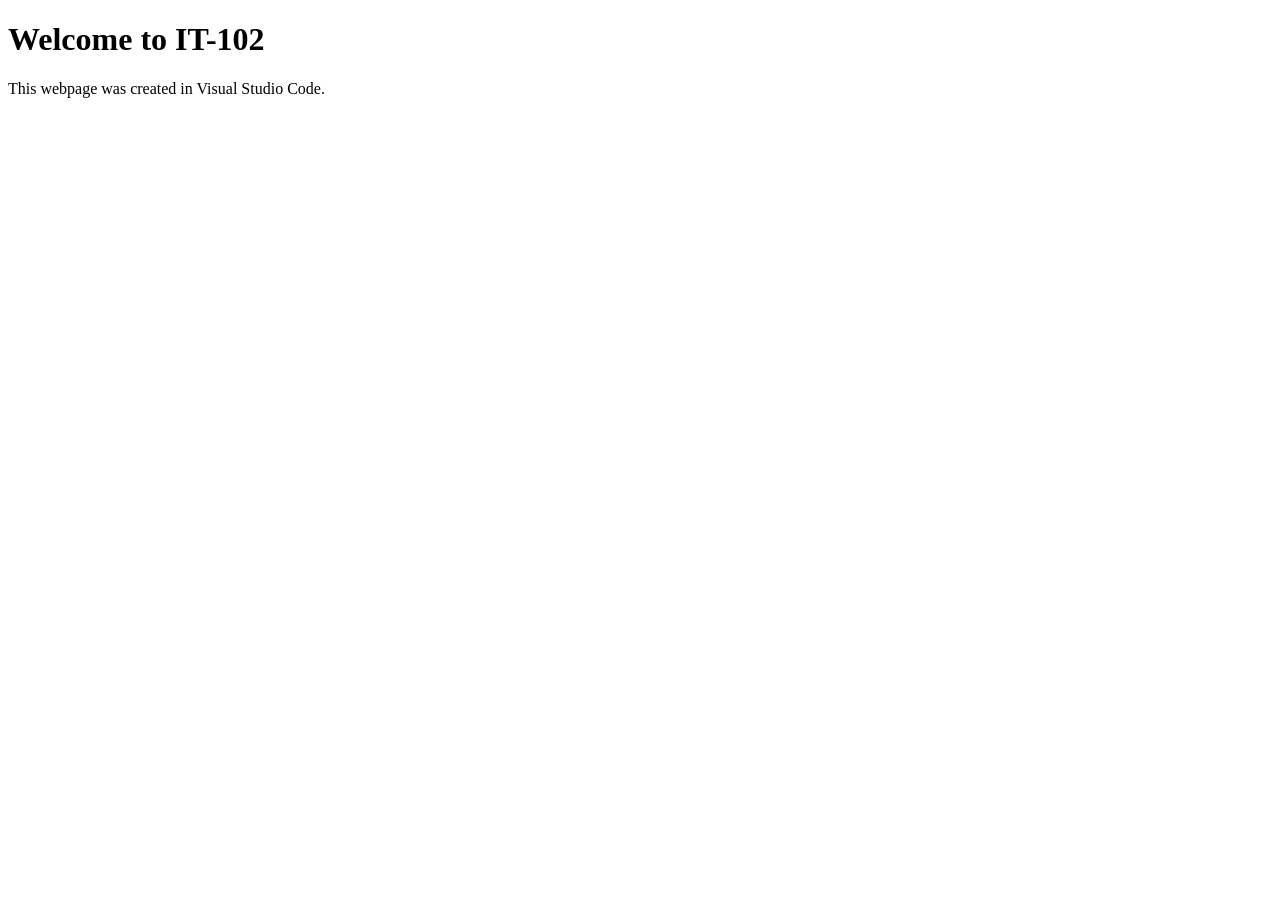
<file: index.html>
<!DOCTYPE html>
<html lang="en">

<head>
    <meta charset="UTF-8">
    <title>IT-102 GitHub Test</title>
</head>

<body>

    <h1>Welcome to IT-102</h1>
    <p>This webpage was created in Visual Studio Code.</p>

</body>

</html>
</file>
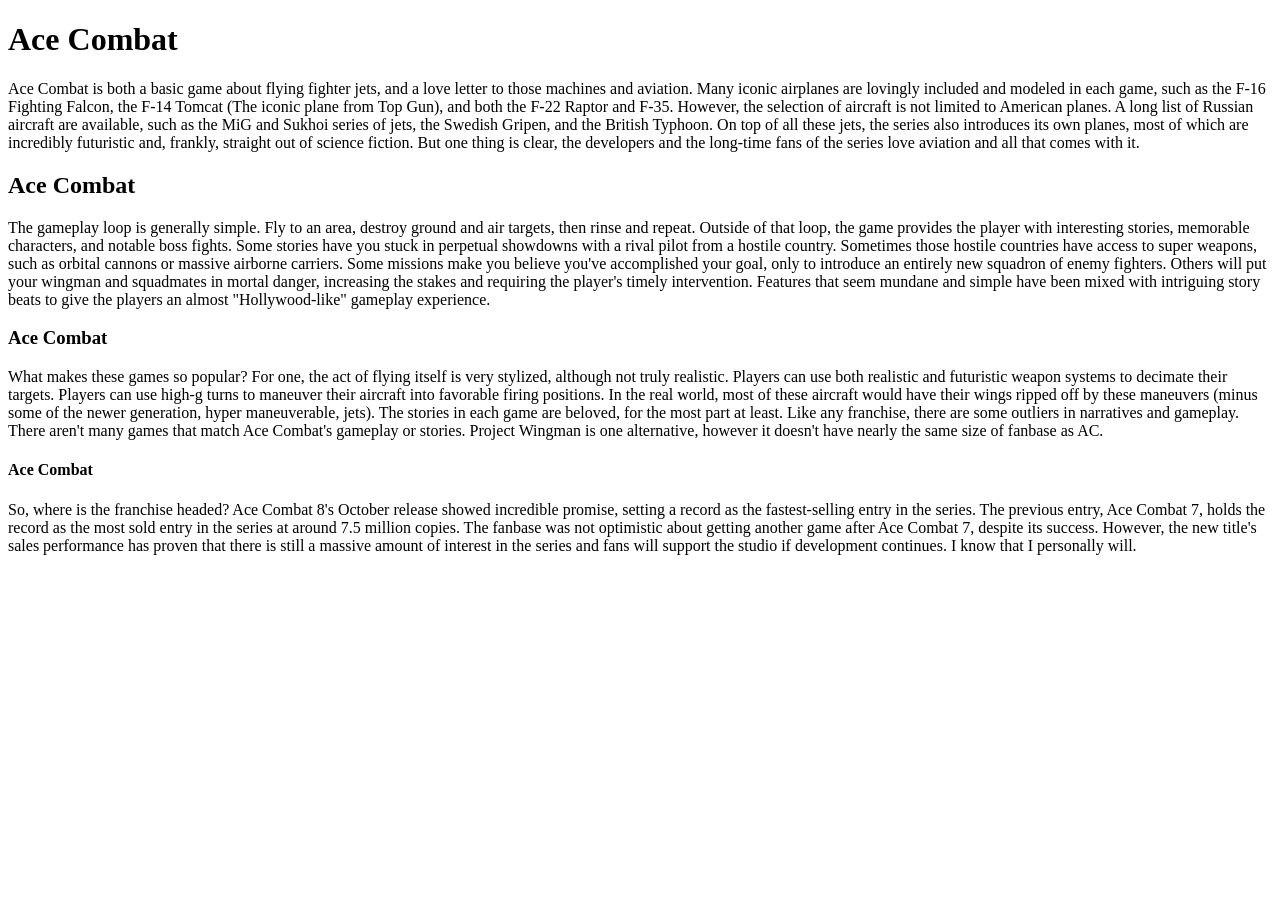
<file: week-02-html-headings/index.html>
<!DOCTYPE html>
<html>
<h1>Ace Combat</h1>

<p>Ace Combat is both a basic game about flying fighter jets, and a love letter to those machines and aviation. 
Many iconic airplanes are lovingly included and modeled in each game, such as the F-16 Fighting Falcon, the F-14 Tomcat 
(The iconic plane from Top Gun), and both the F-22 Raptor and F-35. However, the selection of aircraft is not limited
to American planes. A long list of Russian aircraft are available, such as the MiG and Sukhoi series of jets, the Swedish 
Gripen, and the British Typhoon. On top of all these jets, the series also introduces its own planes, most of which are 
incredibly futuristic and, frankly, straight out of science fiction. But one thing is clear, the developers and the
long-time fans of the series love aviation and all that comes with it. 
</p>

<h2>Ace Combat</h2>

<p>The gameplay loop is generally simple. Fly to an area, destroy ground and air targets, then rinse and repeat. 
Outside of that loop, the game provides the player with interesting stories, memorable characters, and notable boss fights.
Some stories have you stuck in perpetual showdowns with a rival pilot from a hostile country.
Sometimes those hostile countries have access to super weapons, such as orbital cannons or massive airborne carriers.
Some missions make you believe you've accomplished your goal, only to introduce an entirely new squadron of enemy fighters.
Others will put your wingman and squadmates in mortal danger, increasing the stakes and requiring the player's timely 
intervention. Features that seem mundane and simple have been mixed with intriguing story beats to give the players
an almost "Hollywood-like" gameplay experience.
</p>

<h3>Ace Combat</h3>

<p>What makes these games so popular? For one, the act of flying itself is very stylized, although not truly realistic. 
Players can use both realistic and futuristic weapon systems to decimate their targets. Players can use
high-g turns to maneuver their aircraft into favorable firing positions. In the real world, most of these aircraft would 
have their wings ripped off by these maneuvers (minus some of the newer generation, hyper maneuverable, jets). 
The stories in each game are beloved, for the most part at least. Like any franchise, there are some outliers
in narratives and gameplay. There aren't many games that match Ace Combat's gameplay or stories. Project Wingman is one
alternative, however it doesn't have nearly the same size of fanbase as AC.
</p>

<h4>Ace Combat</h4>

<p>So, where is the franchise headed? Ace Combat 8's October release showed incredible promise, setting a record 
as the fastest-selling entry in the series. The previous entry, Ace Combat 7, holds the record as the most sold entry in the 
series at around 7.5 million copies. The fanbase was not optimistic about getting another game after Ace Combat 7, despite
its success. However, the new title's sales performance has proven that there is still a massive amount of interest
in the series and fans will support the studio if development continues. I know that I personally will.
</p>
</html>
</file>
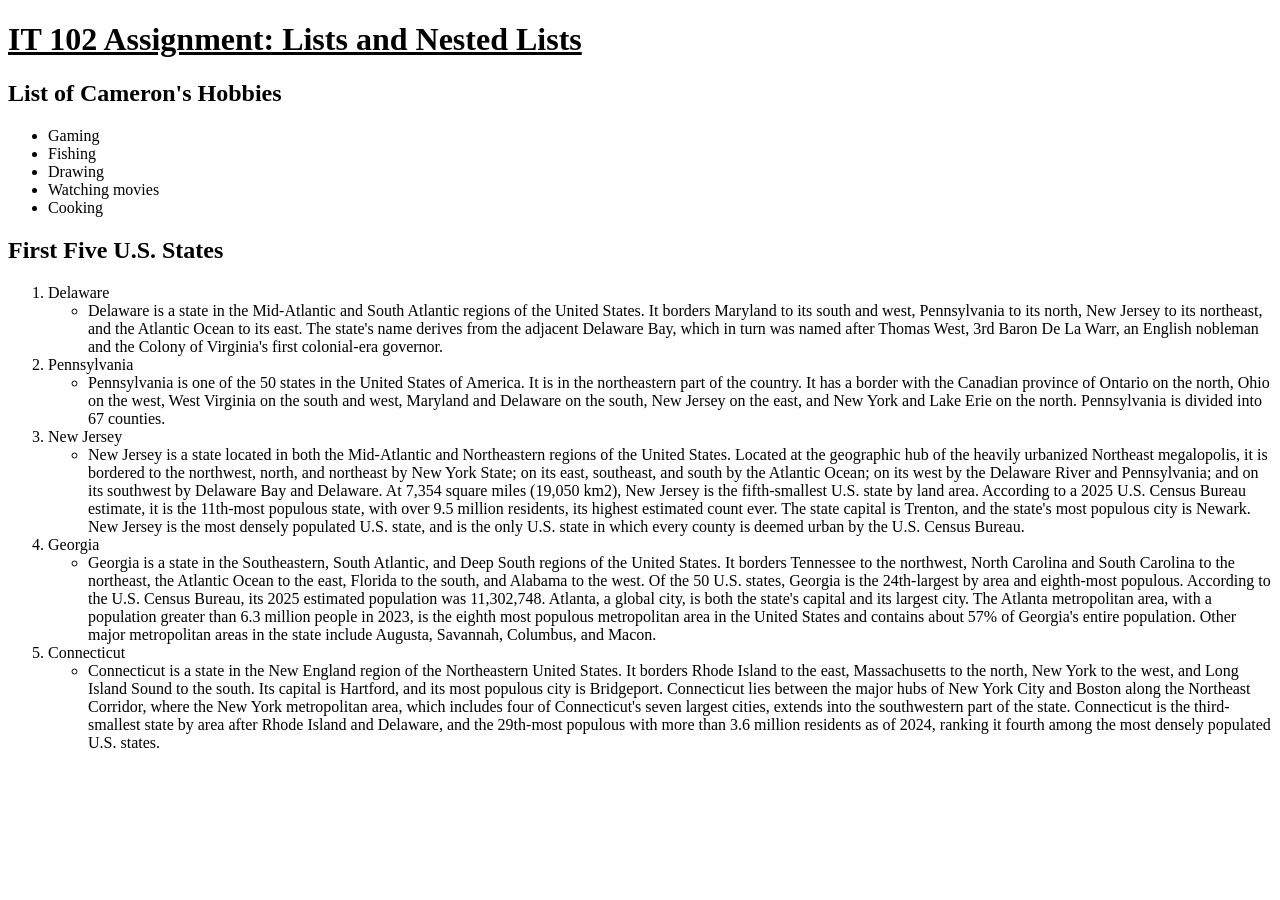
<file: week-02-html-lists/index.html>
<!DOCTYPE html>
<html>

<h1><u><b>IT 102 Assignment: Lists and Nested Lists</b></u></h1>

<h2>List of Cameron's Hobbies</h2>

<ul>
    <li>Gaming</li>
    <li>Fishing</li>
    <li>Drawing</li>
    <li>Watching movies</li>
    <li>Cooking</li>
</ul>

<h2>First Five U.S. States</h2>

<ol>
    <li>
        Delaware
        <ul>
            <li>Delaware is a state in the Mid-Atlantic and South Atlantic regions of the United States. 
            It borders Maryland to its south and west, Pennsylvania to its north, New Jersey to its northeast, and the Atlantic Ocean to its east.
             The state's name derives from the adjacent Delaware Bay, which in turn was named after Thomas West, 3rd Baron De La Warr,
             an English nobleman and the Colony of Virginia's first colonial-era governor.</li>
        </ul>
    
    </li>
    
    <li>
        Pennsylvania
        <ul>
            <li>Pennsylvania is one of the 50 states in the United States of America. It is in the northeastern part of the country. 
                It has a border with the Canadian province of Ontario on the north, Ohio on the west, West Virginia on the south and west, Maryland 
                and Delaware on the south, New Jersey on the east, and New York and Lake Erie on the north. Pennsylvania is divided into 67 counties.</li>
        </ul>
    </li>

    <li>
        New Jersey
        <ul>
            <li>New Jersey is a state located in both the Mid-Atlantic and Northeastern regions of the United States. 
                Located at the geographic hub of the heavily urbanized Northeast megalopolis, it is bordered to the northwest, north, and 
                northeast by New York State; on its east, southeast, and south by the Atlantic Ocean; on its west by the Delaware River and 
                Pennsylvania; and on its southwest by Delaware Bay and Delaware. At 7,354 square miles (19,050 km2), New Jersey is the 
                fifth-smallest U.S. state by land area. According to a 2025 U.S. Census Bureau estimate, it is the 11th-most populous state, 
                with over 9.5 million residents, its highest estimated count ever. The state capital is Trenton, and the state's most populous 
                city is Newark. New Jersey is the most densely populated U.S. state, and is the only U.S. state in which every county is 
                deemed urban by the U.S. Census Bureau.</li>
        </ul>
    </li>

    <li>
        Georgia
        <ul>
            <li>Georgia is a state in the Southeastern, South Atlantic, and Deep South regions of the United States. It borders Tennessee to 
                the northwest, North Carolina and South Carolina to the northeast, the Atlantic Ocean to the east, Florida to the south, and 
                Alabama to the west. Of the 50 U.S. states, Georgia is the 24th-largest by area and eighth-most populous. According to the 
                U.S. Census Bureau, its 2025 estimated population was 11,302,748. Atlanta, a global city, is both the state's capital and 
                its largest city. The Atlanta metropolitan area, with a population greater than 6.3 million people in 2023, is the eighth 
                most populous metropolitan area in the United States and contains about 57% of Georgia's entire population. Other major 
                metropolitan areas in the state include Augusta, Savannah, Columbus, and Macon.</li>
        </ul>
    </li>

    <li>
        Connecticut
        <ul>
            <li>Connecticut is a state in the New England region of the Northeastern United States. It borders Rhode Island to the east, 
                Massachusetts to the north, New York to the west, and Long Island Sound to the south. Its capital is Hartford, and its most 
                populous city is Bridgeport. Connecticut lies between the major hubs of New York City and Boston along the Northeast Corridor, 
                where the New York metropolitan area, which includes four of Connecticut's seven largest cities, extends into the southwestern 
                part of the state. Connecticut is the third-smallest state by area after Rhode Island and Delaware, and the 29th-most 
                populous with more than 3.6 million residents as of 2024, ranking it fourth among the most densely populated U.S. states.</li>
        </ul>
    </li>
</ol>

</html>
</file>
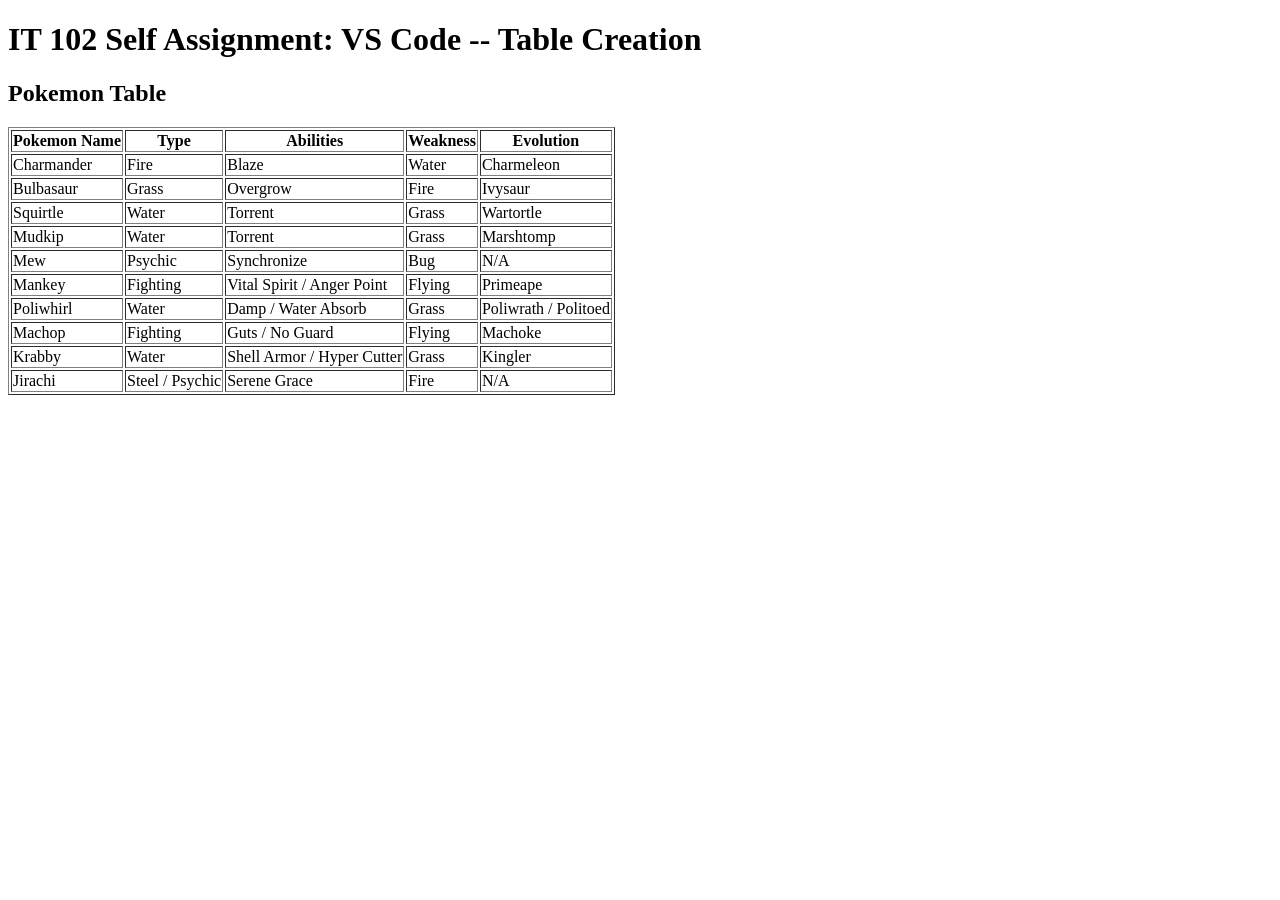
<file: week-02-html-tables/index.html>
<!DOCTYPE html>
<html>

<h1>IT 102 Self Assignment: VS Code -- Table Creation</h1>

<h2>Pokemon Table</h2>

<table border="1">
<!--Pokemon table headers-->
<tr>
    <th>Pokemon Name</th>
    <th>Type</th>
    <th>Abilities</th>
    <th>Weakness</th>
    <th>Evolution</th>
</tr>

<!--1. Charmander-->
<tr>
    <td>Charmander</td>
    <td>Fire</td>
    <td>Blaze</td>
    <td>Water</td>
    <td>Charmeleon</td>
</tr>

<!--2. Bulbasaur -->
<tr>
    <td>Bulbasaur</td>
    <td>Grass</td>
    <td>Overgrow</td>
    <td>Fire</td>
    <td>Ivysaur</td>
</tr>

<!--3. Squirtle-->
<tr>
    <td>Squirtle</td>
    <td>Water</td>
    <td>Torrent</td>
    <td>Grass</td>
    <td>Wartortle</td>
</tr>

<!--4. Mudkip-->
<tr>
    <td>Mudkip</td>
    <td>Water</td>
    <td>Torrent</td>
    <td>Grass</td>
    <td>Marshtomp</td>
</tr>

<!--5. Mew-->
<tr>
    <td>Mew</td>
    <td>Psychic</td>
    <td>Synchronize</td>
    <td>Bug</td>
    <td>N/A</td>
</tr>

<!--6. Mankey-->
<tr>
    <td>Mankey</td>
    <td>Fighting</td>
    <td>Vital Spirit / Anger Point</td>
    <td>Flying</td>
    <td>Primeape</td>
</tr>

<!--7. Poliwhirl-->
<tr>
    <td>Poliwhirl</td>
    <td>Water</td>
    <td>Damp / Water Absorb</td>
    <td>Grass</td>
    <td>Poliwrath / Politoed</td>
</tr>

<!--8. Machop-->
<tr>
    <td>Machop</td>
    <td>Fighting</td>
    <td>Guts / No Guard</td>
    <td>Flying</td>
    <td>Machoke</td>
</tr>

<!--9. Krabby-->
<tr>
    <td>Krabby</td>
    <td>Water</td>
    <td>Shell Armor / Hyper Cutter</td>
    <td>Grass</td>
    <td>Kingler</td>
</tr>

<!--10. Jirachi-->
<tr>
    <td>Jirachi</td>
    <td>Steel / Psychic</td>
    <td>Serene Grace</td>
    <td>Fire</td>
    <td>N/A</td>
</tr>
</table>
</html>
</file>
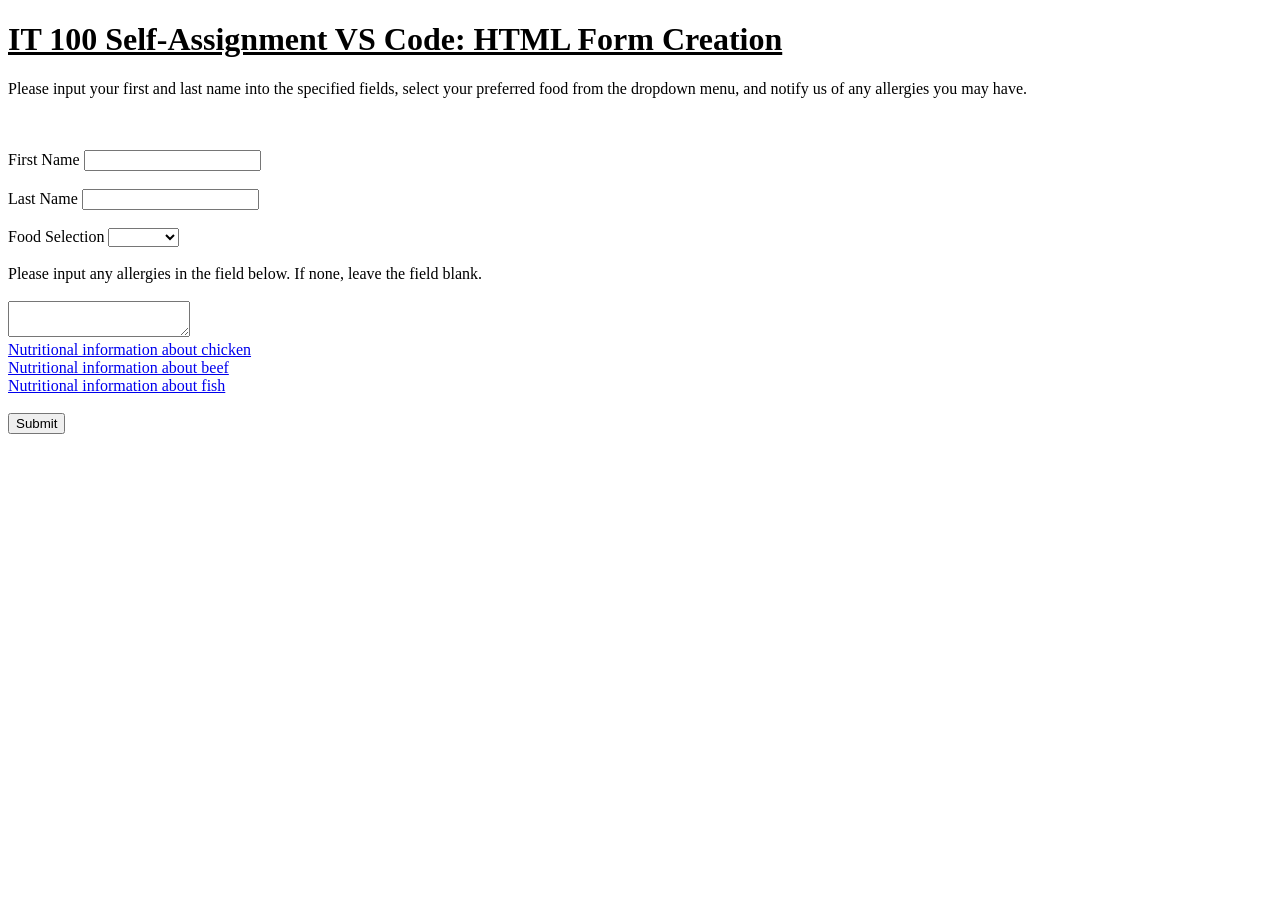
<file: week-04-html-forms/index.html>
<!DOCTYPE html>
<html>

    <body>

        <!--main assignment header-->
        <h1><b><u>IT 100 Self-Assignment VS Code: HTML Form Creation</u></b></h1>

        <!--opening form summary paragraph-->
        <p>Please input your first and last name into the specified fields, select your preferred food from the dropdown menu, 
        and notify us of any allergies you may have.</p>

    <br>
    <br>

        <!--creates the main form-->
        <form action="#" method="post">

            <!--creates the "first name" text before the text box-->
            <label for="firstName">First Name</label>

            <!--creates the text box for entering the user's first name-->
            <input id="firstName" name="firstName" type="text" minlength="2" maxlength="30" required>

    <br>
    <br>

            <!--creates the "last name" text before the text box-->
            <label for="lastName">Last Name</label>

            <!--creates the text box for entering the user's last name-->
            <input id="lastName" name="lastName" type="text" minlength="2" maxlength="30" required>

    <br>
    <br>

            <!--creates the "food selection" text before the dropdown menu-->
            <label for="foodSelection">Food Selection</label>

            <!--creates the dropdown menu for selecting a food-->
            <select id="foodSelection" name="foodSelection" required>

                <!--option 1 acts as blank placeholder. "disabled" means it can't be selected. "selected" means its the default option displayed-->
                <option disabled selected></option>

                <option>Chicken</option>

                <option>Beef</option>

                <option>Fish</option>

            </select>

    <br>
    <br>

            <!--creates the "allergies" text before the text box-->
            <label for="allergies">Please input any allergies in the field below. If none, leave the field blank.</label>

    <br>
    <br>

            <!--creates the text area for entering allergies-->
            <textarea id="allergies" name="allergies"></textarea>

    <br>
            <a href="https://www.fsis.usda.gov/sites/default/files/media_file/2020-10/Chicken_Turkey_Nutrition_Facts.pdf">Nutritional information about chicken</a>
    <br>
            <a href="https://www.ars.usda.gov/ARSUserFiles/80400525/data/beef/retail_beef_cuts02.pdf">Nutritional information about beef</a>
    <br>
            <a href="https://fdc.nal.usda.gov/food-details/2684441/nutrients">Nutritional information about fish</a>
    <br>
    <br>
            <!--creates the button which says "Submit"-->
            <button>Submit</button>

        </form>
    </body>
</html>
</file>
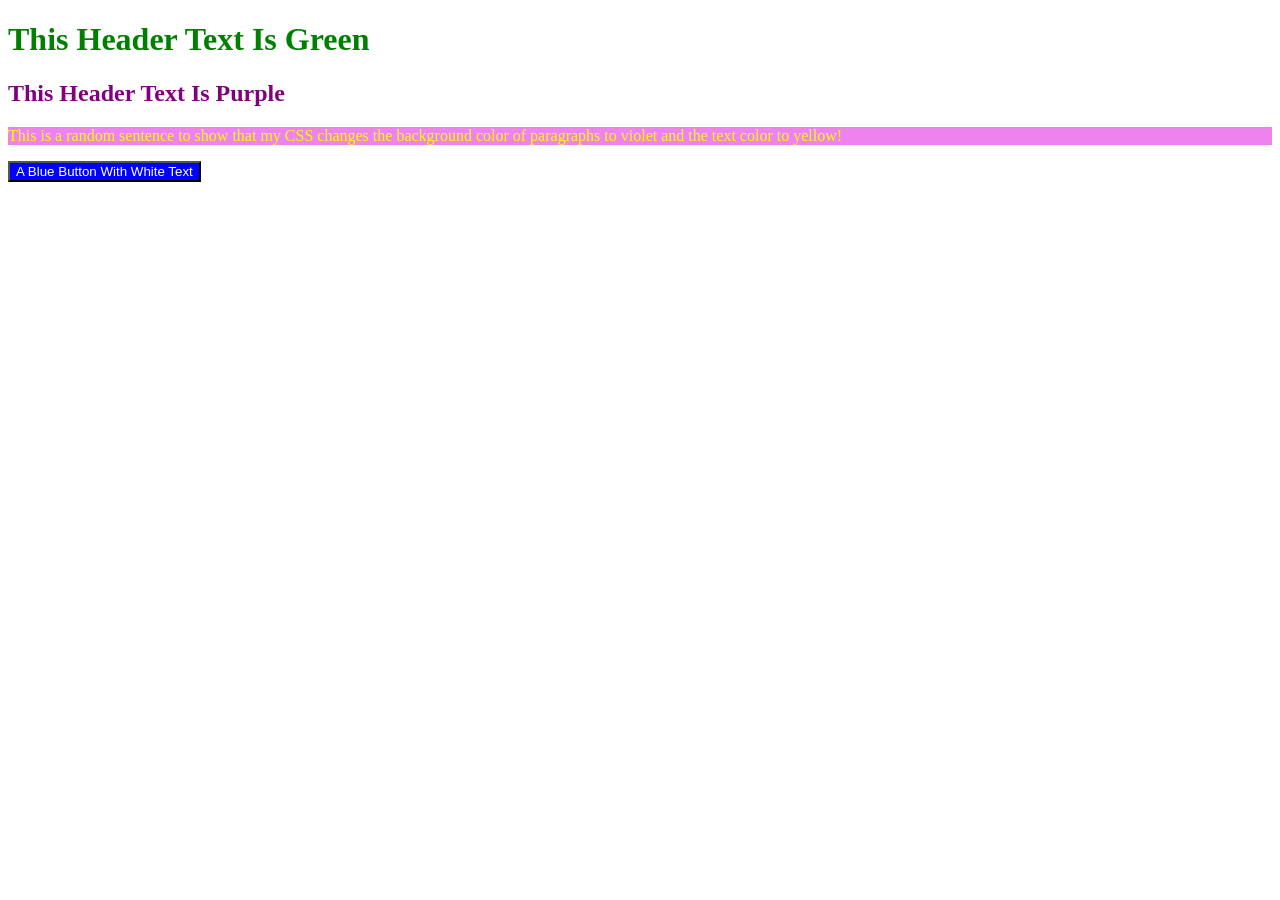
<file: week-05-css colors/index.html>
<!DOCTYPE html>
<html lang="en">

<head>

    <!--Link the CSS file to the HTML file-->
    <link rel="stylesheet" href="style.css">

    <!--Set the browser tab title-->
    <title>CSS Color Assignment</title>
    
</head>

<body>

    <!--Create a header 1-->
    <h1>This Header Text Is Green</h1>

    <!--Create a header 2-->
    <h2>This Header Text Is Purple</h2>

    <!--Create a paragraph-->
    <p>This is a random sentence to show that my CSS changes the background color of paragraphs to violet and the text color to yellow!</p>

    <!--Create a button-->
    <button>A Blue Button With White Text</button>

</body>
</html>
</file>
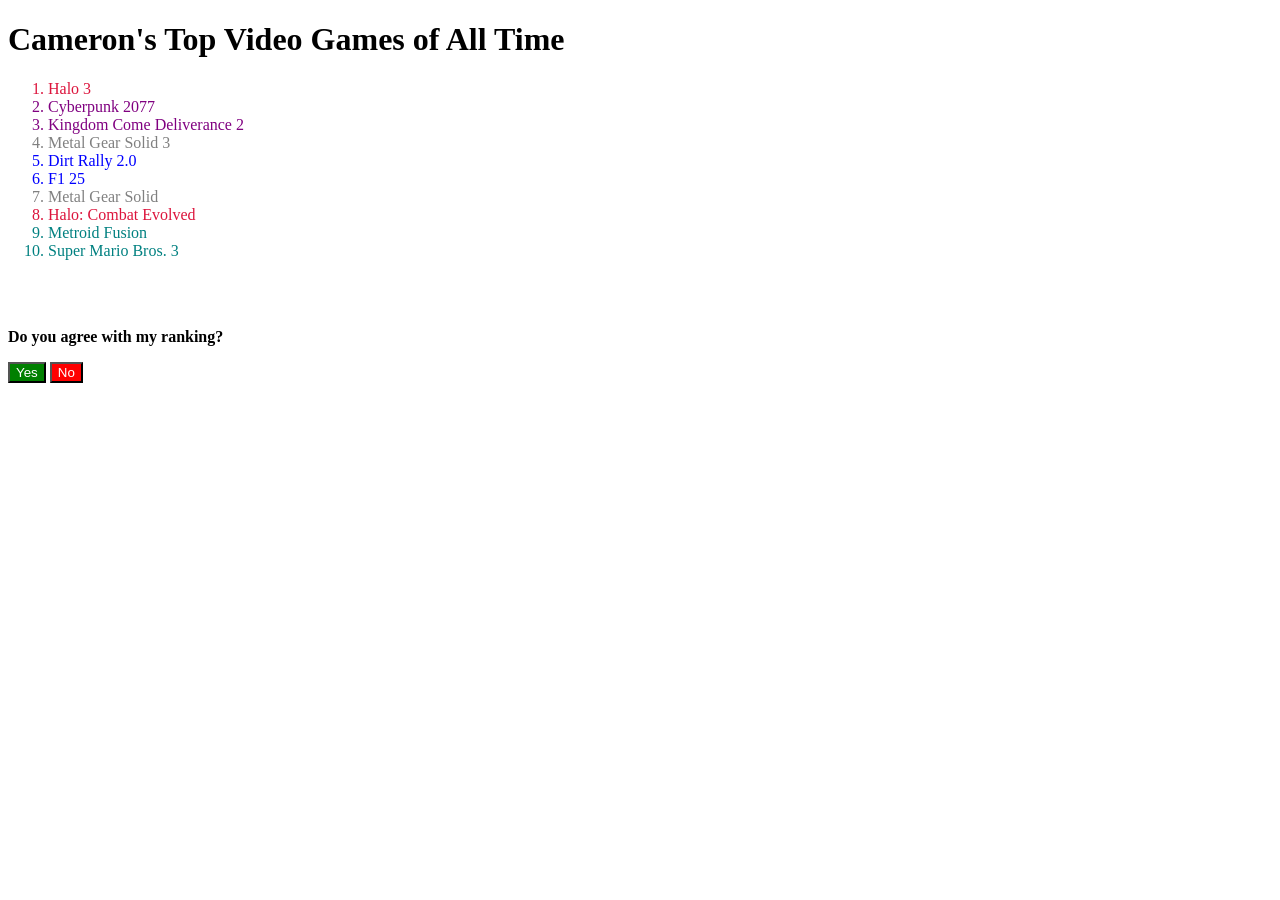
<file: week-05-css-selectors/index.html>
<!DOCTYPE html>
<html lang = "en">


<head>
    <!--Set the browser tab text-->
    <title>Cameron's Top Games</title>
    <!--Link the CSS file to the HTML file-->
    <link rel = "stylesheet" href = "style.css">
</head>

<body>

    <h1>Cameron's Top Video Games of All Time</h1>

    <!--Create a list of my 10 top video games-->
    <ol>
        <li class ="fps">Halo 3</li>
        <li class ="rpg">Cyberpunk 2077</li>
        <li class ="rpg">Kingdom Come Deliverance 2</li>
        <li class ="stealth">Metal Gear Solid 3</li>
        <li class ="racing">Dirt Rally 2.0</li>
        <li class ="racing">F1 25</li>
        <li class ="stealth">Metal Gear Solid</li>
        <li class ="fps">Halo: Combat Evolved</li>
        <li class ="side-scroller">Metroid Fusion</li>
        <li class ="side-scroller">Super Mario Bros. 3</li>
    </ol>
    
    <br>
    <br>

    <p><b>Do you agree with my ranking?</b></p>
 

    <!--2 buttons are created for yes and no-->
    <button id="yesButton">Yes</button>
    <button id="noButton">No</button>

</body>
</html>
</file>
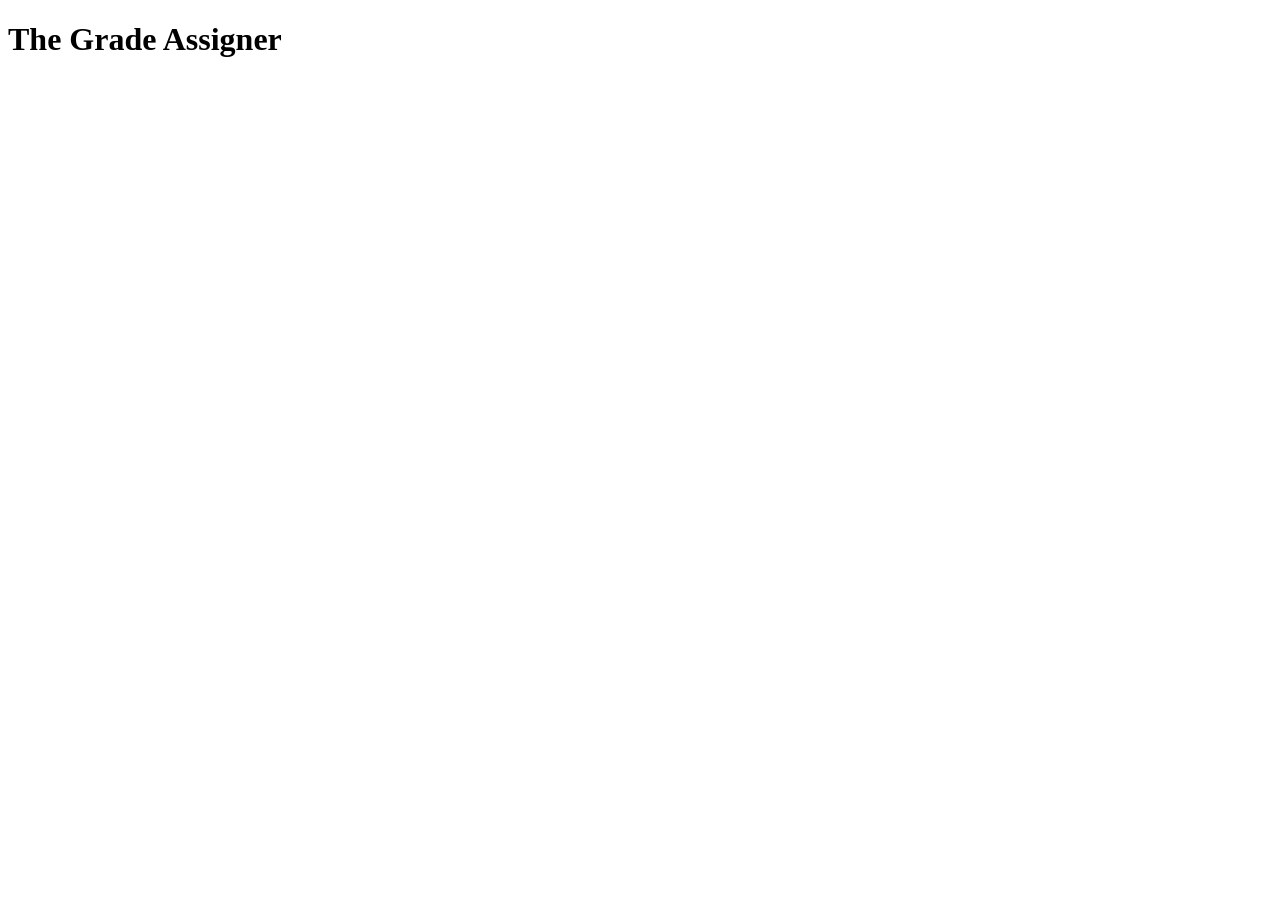
<file: week-07-js-functions-grade-assigner/index.html>
<!DOCTYPE html>
<html>

    <head>
        <title>The Grade Assigner</title>
    </head>

    <body>

        <h1>The Grade Assigner</h1>

        <script src="script.js"></script>

    </body>


</html>
</file>
<file: week-05-css colors/style.css>
/*Sets the header 1 text color to green*/
h1{
    color:green;
}

/*Sets the header 2 text color to purple*/
h2{
    color:purple;
}

/*Sets the text color to yellow and the background color to violet*/
p{
    background-color:violet;
    color:yellow;
}

/*Sets the button color to blue and the text color to white*/
button{
    background-color:blue;
    color:white;
}
</file>
<file: week-05-css-selectors/style.css>
/*Assign purple to the RPG class*/
.rpg {
    color: purple;
}

/*Assign crimson text color to the FPS class */
.fps {
    color: crimson;
}

/*Assign blue text color to the racing class*/
.racing {
    color: blue;
}

/*Assign the gray text color to the stealth class*/
.stealth {
    color: gray;
}

/*Assign the teal text color to the sidescroller class with the HEX code*/
.side-scroller {
    color: #008080;
}

/*Set the yes button background color to green and the text color to white*/
#yesButton {
    background-color: green;
    color: white;
}

/*Set the no button background color to red and the text color to white*/
#noButton {
    background-color: red;
    color: white;
}
</file>
